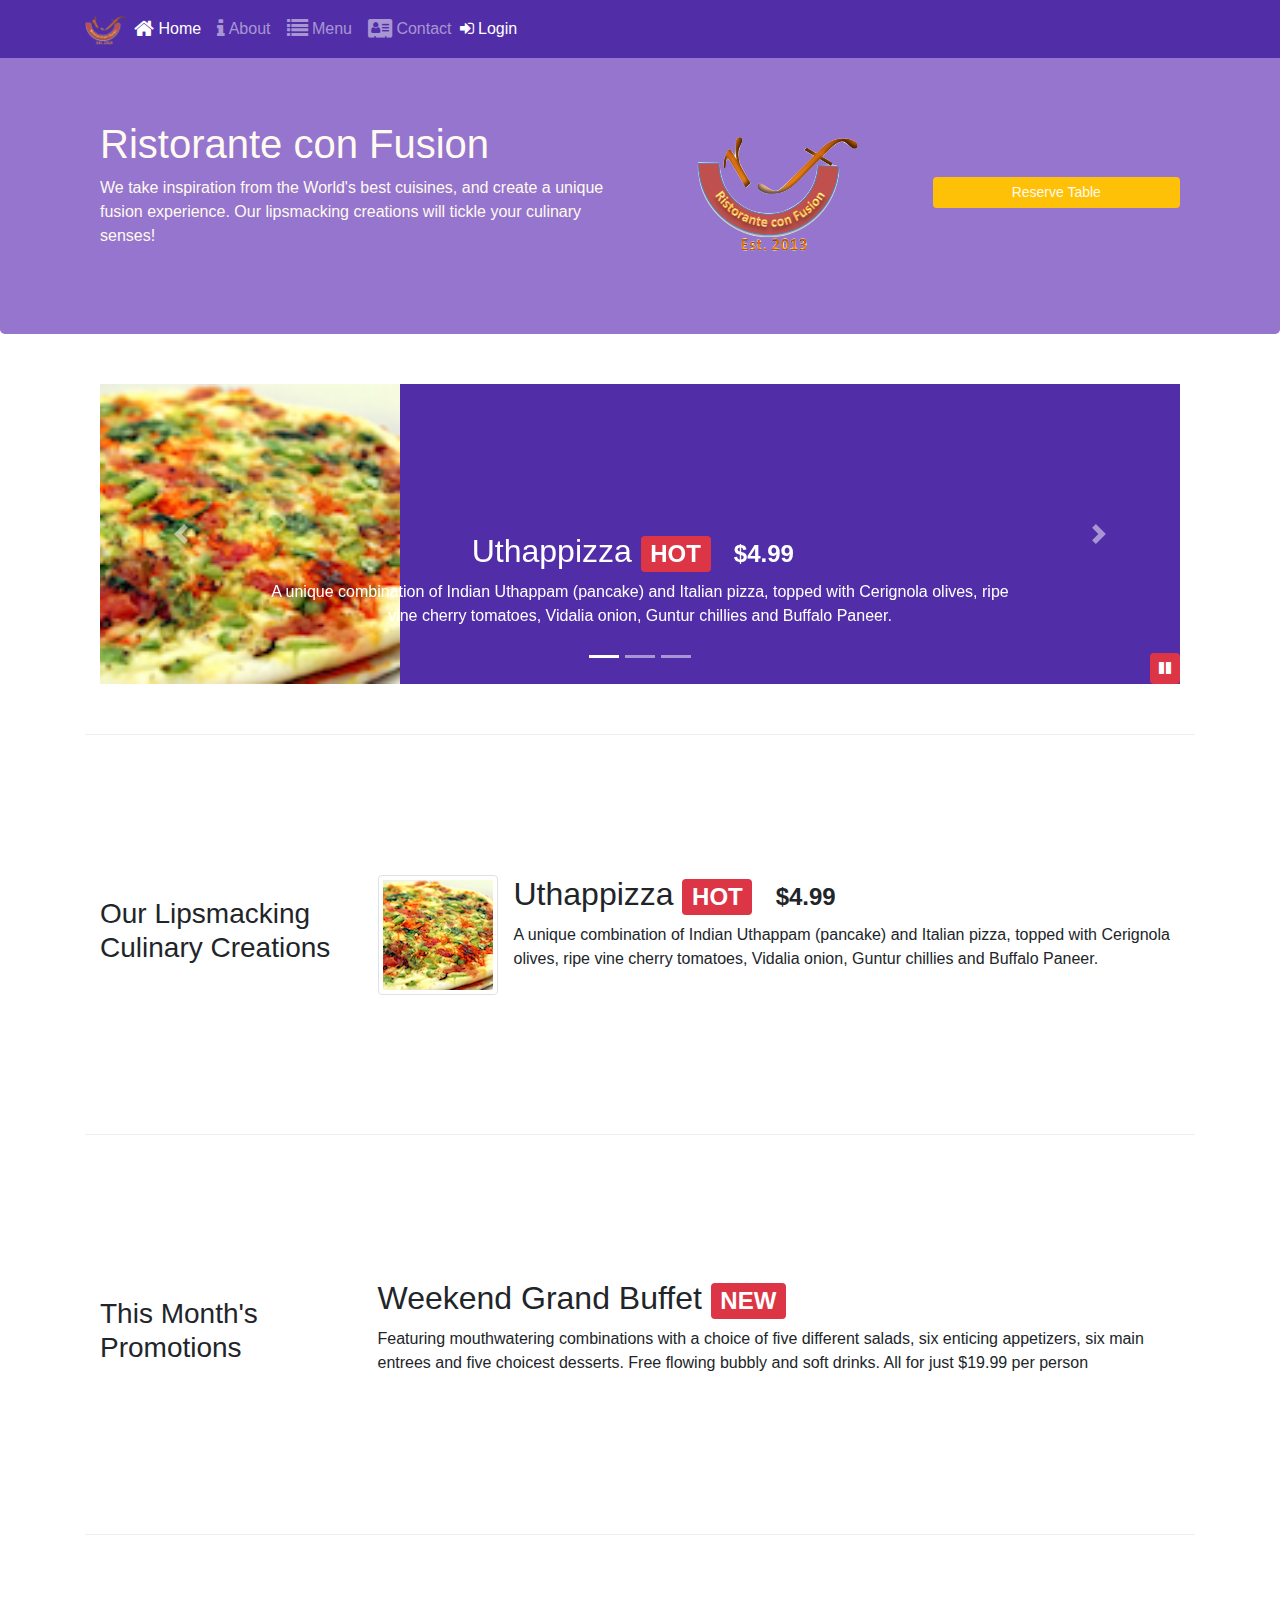
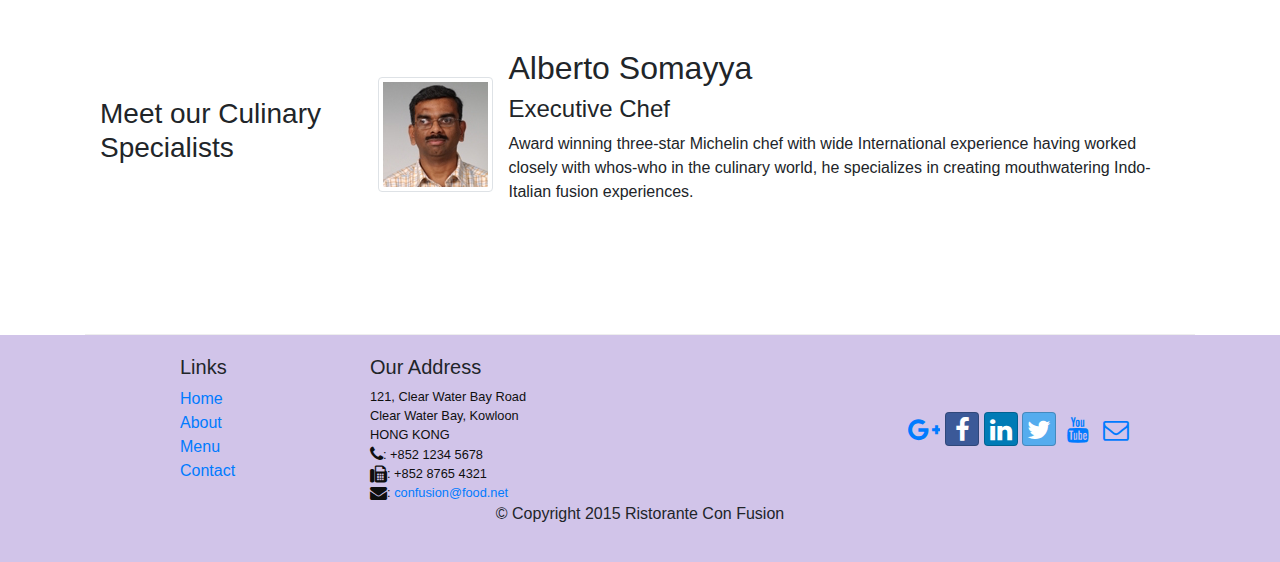
<file: index.html>
<!DOCTYPE html><html lang="en"><head><meta charset="utf-8"><meta name="viewport" content="width=device-width,initial-scale=1,shrink-to-fit=no"><meta http-equiv="x-ua-compatible" content="ie=edge"><link rel="stylesheet" href="css/main.css"></head><body><nav class="navbar navbar-dark navbar-expand-sm fixed-top" style="background-color:#512da8"><div class="container"><button class="navbar-toggler" type="button" data-toggle="collapse" data-target="#Navbar"><span class="navbar-toggler-icon"></span></button> <a class="navbar-brand mr-auto" href="#"><img src="img/logo.png" height="30" width="41"></a><div class="collapse navbar-collapse" id="Navbar"><ul class="navbar-nav mr-auto"><ul class="navbar-nav mr-auto"><li class="nav-item active"><a class="nav-link" href="#"><span class="fa fa-home fa-lg"></span> Home</a></li><li class="nav-item"><a class="nav-link" href="./aboutus.html"><span class="fa fa-info fa-lg"></span> About</a></li><li class="nav-item"><a class="nav-link" href="#"><span class="fa fa-list fa-lg"></span> Menu</a></li><li class="nav-item"><a class="nav-link" href="#"><span class="fa fa-address-card fa-lg"></span> Contact</a></li></ul><span class="navbar-text"><a data-toggle="modal" data-target="#loginModal"><span class="fa fa-sign-in"></span> Login</a></span></ul></div></div></nav><div id="loginModal" class="modal fade" role="dialog"><div class="modal-dialog modal-lg" role="content"><div class="modal-content"><div class="modal-header"><h4 class="modal-title">Login</h4><button type="button" class="close" data-dismiss="modal">&times;</button></div><div class="modal-body"><form class="form-inline"><div class="form-group"><label class="sr-only" for="exampleInputEmail3">Email address</label> <input type="email" class="form-control form-control-sm mr-1" id="exampleInputEmail3" placeholder="Enter email"></div><div class="form-group"><label class="sr-only" for="exampleInputPassword3">Password</label> <input type="password" class="form-control form-control-sm mr-1" id="exampleInputPassword3" placeholder="Password"></div><div class="form-check"><label class="form-check-label"><input class="form-check-input" type="checkbox"> Remember me</label></div></form></div><div class="modal-footer"><button type="button" class="btn btn-default btn-sm" data-dismiss="modal">Cancel</button> <button type="submit" class="btn btn-primary btn-sm">Sign in</button></div></div></div></div><header class="jumbotron"><div class="container"><div class="row row-header"><div class="col-12 col-sm-6"><h1>Ristorante con Fusion</h1><p>We take inspiration from the World's best cuisines, and create a unique fusion experience. Our lipsmacking creations will tickle your culinary senses!</p></div><div class="col col-sm align-self-center" style="text-align:center"><img src="img/logo.png" class="img-fluid"></div><div class="col-12 col-sm align-self-center" style="text-align:center"><a id="buttonReservation" type="button" class="btn btn-warning btn-sm btn-block" role="button">Reserve Table</a></div></div></div></header><div id="reservationFormModal" class="modal fade" role="dialog"><div class="modal-dialog modal-lg" role="content"><div class="modal-content"><div class="modal-header"><h4 class="modal-title">Reserve a table</h4><button type="button" class="close" data-dismiss="modal">&times;</button></div><div class="modal-body"><form><div class="form-group row"><label for="firstname" class="col-md-2 col-form-label">Number of Guests</label><div class="col-md-10"><div class="btn-group" data-toggle="buttons"><label class="btn btn-secondary active"><input type="radio" name="nbPeople" value="1" autocomplete="off" checked="checked"> 1</label> <label class="btn btn-secondary"><input type="radio" name="nbPeople" value="2" autocomplete="off"> 2</label> <label class="btn btn-secondary"><input type="radio" name="nbPeople" value="3" autocomplete="off"> 3</label> <label class="btn btn-secondary"><input type="radio" name="nbPeople" value="4" autocomplete="off"> 4</label> <label class="btn btn-secondary"><input type="radio" name="nbPeople" value="5" autocomplete="off"> 5</label> <label class="btn btn-secondary"><input type="radio" name="nbPeople" value="6" autocomplete="off"> 6</label></div></div></div><div class="form-group row"><label for="section" class="col-md-2 col-form-label">Section</label><div class="col-md-4"><div class="btn-group" data-toggle="buttons"><label class="btn btn-success active"><input type="radio" name="section" value="nonsmoking" autocomplete="off" checked="checked"> Non-Smoking</label> <label class="btn btn-danger"><input type="radio" name="section" value="smoking" autocomplete="off"> Smoking</label></div></div></div><div class="form-group row"><label for="lastname" class="col-md-2 col-form-label">Date and Time</label><div class="col-md-4"><div class="input-group"><span class="input-group-addon"><i class="fa fa-calendar" aria-hidden="true"></i></span> <input class="form-control" type="date" name="dateBooking" placeholder="Date"></div></div><div class="col-md-4"><div class="input-group"><span class="input-group-addon"><i class="fa fa-clock-o" aria-hidden="true"></i></span> <input class="form-control" type="hour" name="hourBooking" placeholder="Time"></div></div></div><div class="form-group row"><div class="offset-md-2 col-md-10"><button type="button" class="btn btn-default" data-dismiss="modal">Cancel</button> <button type="submit" class="btn btn-primary">Reserve</button></div></div></form></div></div></div></div><div class="container"><div class="row row-content"><div class="col"><div id="mycarousel" class="carousel slide" data-ride="carousel"><div class="carousel-inner" role="listbox"><div class="carousel-item active"><img class="d-block img-fluid" src="img/uthappizza.png" alt="Uthappizza"><div class="carousel-caption d-none d-md-block"><h2>Uthappizza <span class="badge badge-danger">HOT</span> <span class="badge badge-pill badge-default">$4.99</span></h2><p class="hidden-xs-down">A unique combination of Indian Uthappam (pancake) and Italian pizza, topped with Cerignola olives, ripe vine cherry tomatoes, Vidalia onion, Guntur chillies and Buffalo Paneer.</p></div></div><div class="carousel-item"><img class="d-block img-fluid" src="img/buffet.png" alt="Uthappizza"><div class="carousel-caption d-none d-md-block"><h2>Weekend Grand Buffet <span class="badge badge-danger">NEW</span></h2><p>Featuring mouthwatering combinations with a choice of five different salads, six enticing appetizers, six main entrees and five choicest desserts. Free flowing bubbly and soft drinks. All for just $19.99 per person</p></div></div><div class="carousel-item"><img class="d-block img-fluid" src="img/alberto.png" alt="Alberto"><div class="carousel-caption d-none d-md-block"><h2>Alberto Somayya</h2><h4>Executive Chef</h4><p class="hidden-xs-down">Award winning three-star Michelin chef with wide International experience having worked closely with whos-who in the culinary world, he specializes in creating mouthwatering Indo-Italian fusion experiences.</p></div></div></div><ol class="carousel-indicators"><li data-target="#mycarousel" data-slide-to="0" class="active"></li><li data-target="#mycarousel" data-slide-to="1"></li><li data-target="#mycarousel" data-slide-to="2"></li></ol><a class="carousel-control-prev" href="#mycarousel" role="button" data-slide="prev"><span class="carousel-control-prev-icon"></span> </a><a class="carousel-control-next" href="#mycarousel" role="button" data-slide="next"><span class="carousel-control-next-icon"></span> </a><button class="btn btn-danger btn-sm" id="carousel-button"><span id="carousel-button-icon" class="fa fa-pause"></span></button></div></div></div><div class="row row-content align-items-center"><div class="col-sm-4 col-md-3 flex-last"><h3>Our Lipsmacking Culinary Creations</h3></div><div class="col-sm col-md flex-first"><div class="media"><img class="d-flex mr-3 img-thumbnail align-self-center" src="img/uthappizza.png" alt="Uthappizza"><div class="media-body"><h2 class="mt-0">Uthappizza <span class="badge badge-danger">HOT</span> <span class="badge badge-pill badge-default">$4.99</span></h2><p class="hidden-xs-down">A unique combination of Indian Uthappam (pancake) and Italian pizza, topped with Cerignola olives, ripe vine cherry tomatoes, Vidalia onion, Guntur chillies and Buffalo Paneer.</p></div></div></div></div><div class="row row-content align-items-center"><div class="col-sm-4 col-md-3"><h3>This Month's Promotions</h3></div><div class="col-sm col-md"><h2>Weekend Grand Buffet <span class="badge badge-danger">NEW</span></h2><p>Featuring mouthwatering combinations with a choice of five different salads, six enticing appetizers, six main entrees and five choicest desserts. Free flowing bubbly and soft drinks. All for just $19.99 per person</p></div></div><div class="row row-content align-items-center"><div class="col-sm-4 col-md-3 flex-last"><h3>Meet our Culinary Specialists</h3></div><div class="col-sm col-md flex-first"><div class="media"><img class="d-flex mr-3 img-thumbnail align-self-center" src="img/alberto.png" alt="Alberto Somayya"><div class="media-body"><h2 class="mt-0">Alberto Somayya</h2><h4>Executive Chef</h4><p class="hidden-xs-down">Award winning three-star Michelin chef with wide International experience having worked closely with whos-who in the culinary world, he specializes in creating mouthwatering Indo-Italian fusion experiences.</p></div></div></div></div></div><footer class="footer"><div class="container"><div class="row"><div class="col-5 offset-1 col-sm-2"><h5>Links</h5><ul class="list-unstyled"><li><a href="#">Home</a></li><li><a href="./aboutus.html">About</a></li><li><a href="#">Menu</a></li><li><a href="./contactus.html">Contact</a></li></ul></div><div class="col-6 col-sm-5"><h5>Our Address</h5><address>121, Clear Water Bay Road<br>Clear Water Bay, Kowloon<br>HONG KONG<br><i class="fa fa-phone fa-lg"></i>: +852 1234 5678<br><i class="fa fa-fax fa-lg"></i>: +852 8765 4321<br><i class="fa fa-envelope fa-lg"></i>: <a href="mailto:confusion@food.net">confusion@food.net</a></address></div><div class="col col-sm-4 align-self-center"><div style="text-align:center"><a class="btn btn-social-icon btn-google-plus" href="http://google.com/+"><i class="fa fa-google-plus"></i></a> <a class="btn btn-social-icon btn-facebook" href="http://www.facebook.com/profile.php?id="><i class="fa fa-facebook"></i></a> <a class="btn btn-social-icon btn-linkedin" href="http://www.linkedin.com/in/"><i class="fa fa-linkedin"></i></a> <a class="btn btn-social-icon btn-twitter" href="http://twitter.com/"><i class="fa fa-twitter"></i></a> <a class="btn btn-social-icon btn-youtube" href="http://youtube.com/"><i class="fa fa-youtube"></i></a> <a class="btn btn-social-icon" href="mailto:"><i class="fa fa-envelope-o"></i></a></div></div></div><div class="row justify-content-center"><div class="col-auto"><p>© Copyright 2015 Ristorante Con Fusion</p></div></div></div></footer><script src="js/main.js"></script></body></html>
</file>
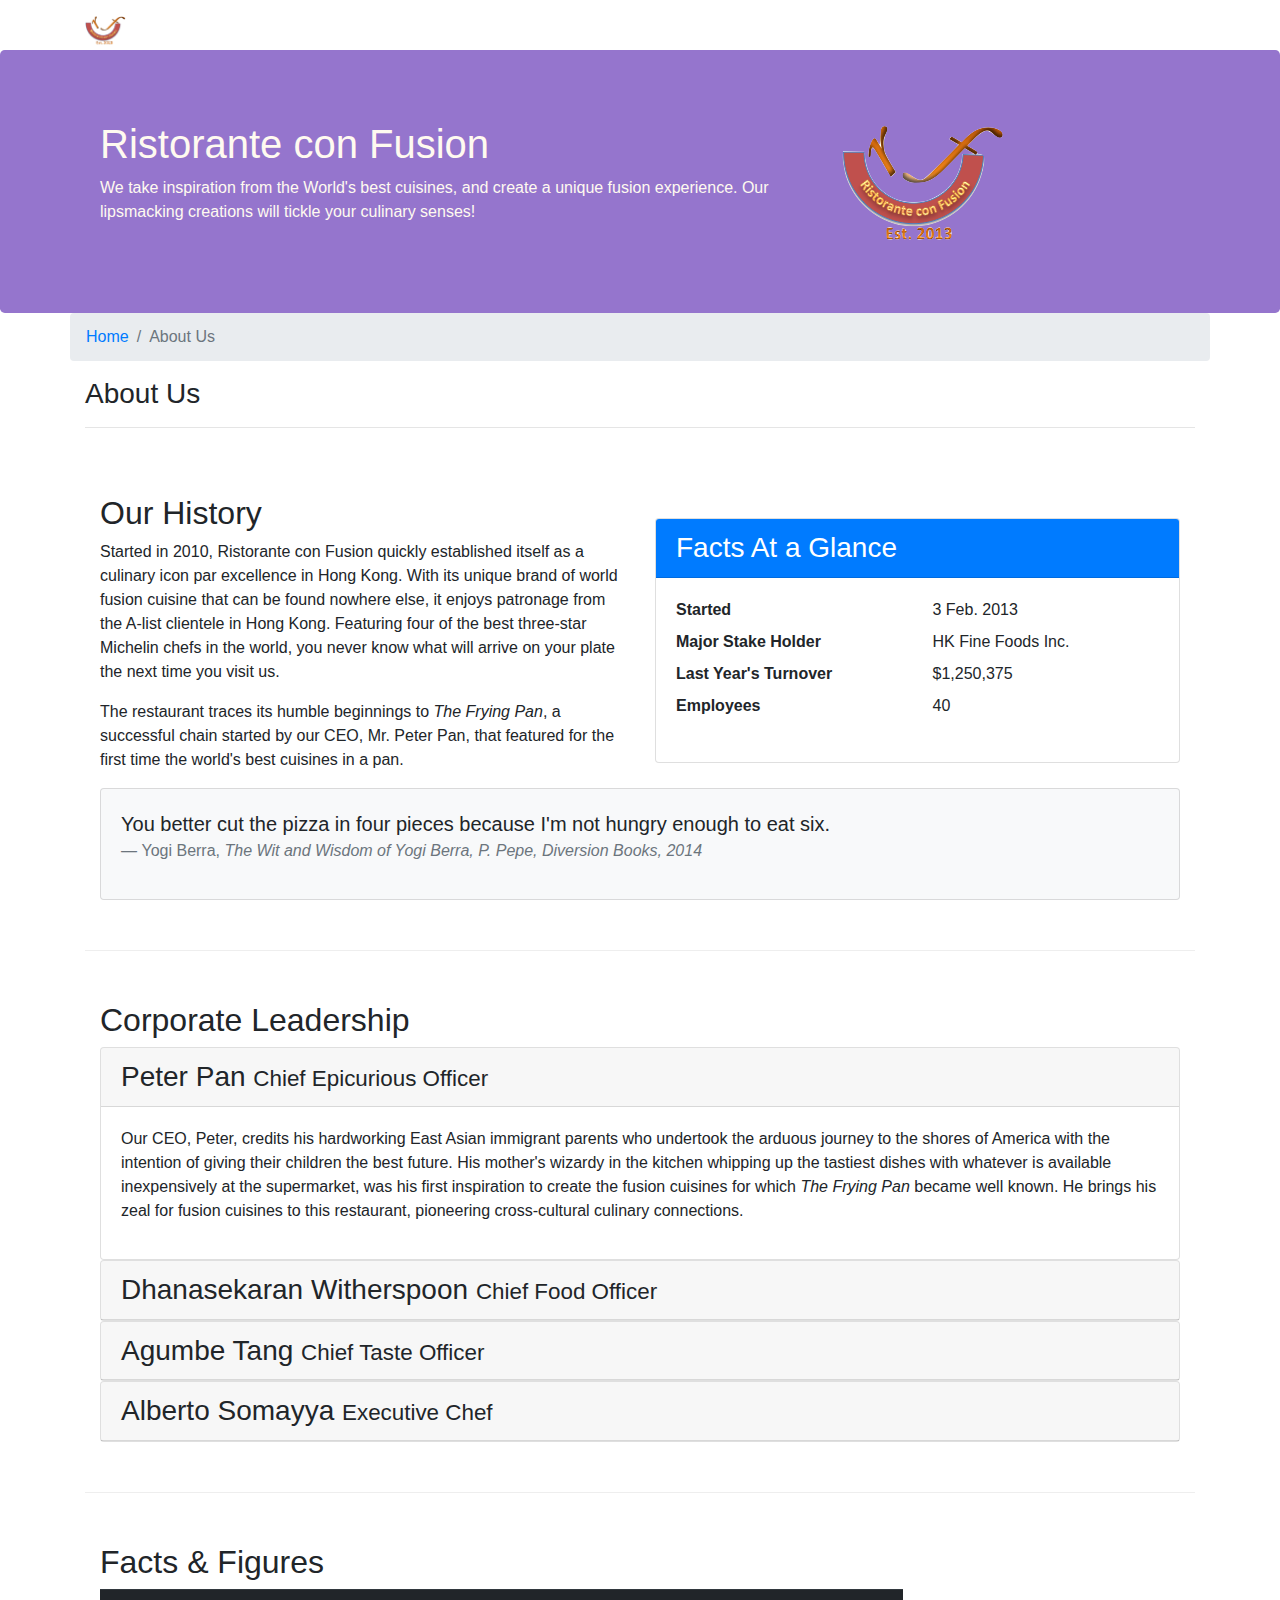
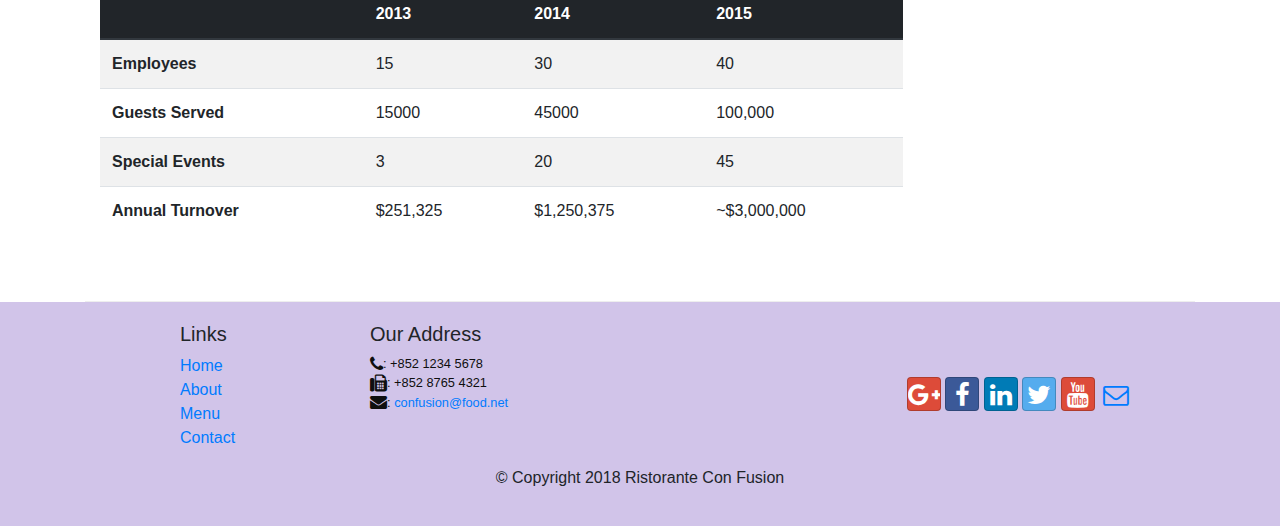
<file: aboutus.html>
<!DOCTYPE html><html lang="en"><head><meta charset="utf-8"><meta name="viewport" content="width=device-width,initial-scale=1,shrink-to-fit=no"><meta http-equiv="x-ua-compatible" content="ie=edge"><link rel="stylesheet" href="css/main.css"><title>Ristorante Con Fusion: About Us</title></head><body><nav class="navbar navbar-dark navbar-expand-sm fixed-top"><div class="container"><button class="navbar-toggler" type="button" data-toggle="collapse" data-target="#Navbar"><span class="navbar-toggler-icon"></span></button> <a class="navbar-brand mr-auto" href="./index.html"><img src="img/logo.png" height="30" width="41"></a><div class="collapse navbar-collapse" id="Navbar"><ul class="navbar-nav mr-auto"><ul class="navbar-nav mr-auto"><li class="nav-item"><a class="nav-link" href="./index.html"><span class="fa fa-home fa-lg"></span> Home</a></li><li class="nav-item active"><a class="nav-link" href="#"><span class="fa fa-info fa-lg"></span> About</a></li><li class="nav-item"><a class="nav-link" href="#"><span class="fa fa-list fa-lg"></span> Menu</a></li><li class="nav-item"><a class="nav-link" href="./contactus.html"><span class="fa fa-address-card fa-lg"></span> Contact</a></li></ul></ul></div></div></nav><header class="jumbotron"><div class="container"><div class="row row-header"><div class="col-12 col-sm-8"><h1>Ristorante con Fusion</h1><p>We take inspiration from the World's best cuisines, and create a unique fusion experience. Our lipsmacking creations will tickle your culinary senses!</p></div><div class="col-12 col-sm align-self-center"><img src="img/logo.png" class="img-fluid"></div></div></div></header><div class="container"><div class="row"><ol class="col-12 breadcrumb"><li class="breadcrumb-item"><a href="./index.html">Home</a></li><li class="breadcrumb-item active">About Us</li></ol><div class="col-12"><h3>About Us</h3><hr></div></div><div class="row row-content align-items-center"><div class="col-12 col-sm-6"><h2>Our History</h2><p>Started in 2010, Ristorante con Fusion quickly established itself as a culinary icon par excellence in Hong Kong. With its unique brand of world fusion cuisine that can be found nowhere else, it enjoys patronage from the A-list clientele in Hong Kong. Featuring four of the best three-star Michelin chefs in the world, you never know what will arrive on your plate the next time you visit us.</p><p>The restaurant traces its humble beginnings to <em>The Frying Pan</em>, a successful chain started by our CEO, Mr. Peter Pan, that featured for the first time the world's best cuisines in a pan.</p></div><div class="col-12 col-sm-6"><div class="card"><h3 class="card-header bg-primary text-white">Facts At a Glance</h3><div class="card-body"><dl class="row"><dt class="col-6">Started</dt><dd class="col-6">3 Feb. 2013</dd><dt class="col-6">Major Stake Holder</dt><dd class="col-6">HK Fine Foods Inc.</dd><dt class="col-6">Last Year's Turnover</dt><dd class="col-6">$1,250,375</dd><dt class="col-6">Employees</dt><dd class="col-6">40</dd></dl></div></div></div><div class="col-12"><div class="card card-body bg-light"><blockquote class="blockquote"><p class="mb-0">You better cut the pizza in four pieces because I'm not hungry enough to eat six.</p><footer class="blockquote-footer">Yogi Berra, <cite title="Source Title">The Wit and Wisdom of Yogi Berra, P. Pepe, Diversion Books, 2014</cite></footer></blockquote></div></div></div><div class="row row-content"><div class="col-12"><h2>Corporate Leadership</h2><div id="accordion"><div class="card"><div class="card-header" role="tab" id="peterhead"><h3 class="mb-0"><a data-toggle="collapse" data-target="#peter">Peter Pan <small>Chief Epicurious Officer</small></a></h3></div><div class="collapse show" id="peter" data-parent="#accordion"><div class="card-body"><p class="d-none d-sm-block">Our CEO, Peter, credits his hardworking East Asian immigrant parents who undertook the arduous journey to the shores of America with the intention of giving their children the best future. His mother's wizardy in the kitchen whipping up the tastiest dishes with whatever is available inexpensively at the supermarket, was his first inspiration to create the fusion cuisines for which <em>The Frying Pan</em> became well known. He brings his zeal for fusion cuisines to this restaurant, pioneering cross-cultural culinary connections.</p></div></div></div><div class="card"><div class="card-header" role="tab" id="dannyhead"><h3 class="mb-0"><a class="collapsed" data-toggle="collapse" data-target="#danny">Dhanasekaran Witherspoon <small>Chief Food Officer</small></a></h3></div><div class="collapse" id="danny" data-parent="#accordion"><div class="card-body"><p class="d-none d-sm-block">Our CFO, Danny, as he is affectionately referred to by his colleagues, comes from a long established family tradition in farming and produce. His experiences growing up on a farm in the Australian outback gave him great appreciation for varieties of food sources. As he puts it in his own words, <em>Everything that runs, wins, and everything that stays, pays!</em></p></div></div></div><div class="card"><div class="card-header" role="tab" id="agumbehead"><h3 class="mb-0"><a class="collapsed" data-toggle="collapse" data-target="#agumbe">Agumbe Tang <small>Chief Taste Officer</small></a></h3></div><div class="collapse" id="agumbe" data-parent="#accordion"><div class="card-body"><p class="d-none d-sm-block">Blessed with the most discerning gustatory sense, Agumbe, our CTO, personally ensures that every dish that we serve meets his exacting tastes. Our chefs dread the tongue lashing that ensues if their dish does not meet his exacting standards. He lives by his motto, <em>You click only if you survive my lick.</em></p></div></div></div><div class="card"><div class="card-header" role="tab" id="albertohead"><h3 class="mb-0"><a class="collapsed" data-toggle="collapse" data-target="#alberto">Alberto Somayya <small>Executive Chef</small></a></h3></div><div class="collapse" id="alberto" data-parent="#accordion"><div class="card-body"><p class="d-none d-sm-block">Award winning three-star Michelin chef with wide International experience having worked closely with whos-who in the culinary world, he specializes in creating mouthwatering Indo-Italian fusion experiences. He says, <em>Put together the cuisines from the two craziest cultures, and you get a winning hit! Amma Mia!</em></p></div></div></div></div></div></div><div class="row row-content"><div class="col-12 col-sm-9"><h2>Facts &amp; Figures</h2><div class="table-responsive"><table class="table table-striped"><thead class="thead-dark"><tr><th>&nbsp;</th><th>2013</th><th>2014</th><th>2015</th></tr></thead><tbody><tr><th>Employees</th><td>15</td><td>30</td><td>40</td></tr><tr><th>Guests Served</th><td>15000</td><td>45000</td><td>100,000</td></tr><tr><th>Special Events</th><td>3</td><td>20</td><td>45</td></tr><tr><th>Annual Turnover</th><td>$251,325</td><td>$1,250,375</td><td>~$3,000,000</td></tr></tbody></table></div></div><div class="col-12 col-sm-3"></div></div></div><footer class="footer"><div class="container"><div class="row"><div class="col-6 offset-1 col-sm-2"><h5>Links</h5><ul class="list-unstyled"><li><a href="./index.html">Home</a></li><li><a href="#">About</a></li><li><a href="#">Menu</a></li><li><a href="#">Contact</a></li></ul></div><div class="col-6 col-sm-5"><h5>Our Address</h5><address><i class="fa fa-phone fa-lg"></i>: +852 1234 5678<br><i class="fa fa-fax fa-lg"></i>: +852 8765 4321<br><i class="fa fa-envelope fa-lg"></i>: <a href="mailto:confusion@food.net">confusion@food.net</a></address></div><div class="col col-sm-4 align-self-center"><div class="text-center"><a class="btn btn-social-icon btn-google" href="http://google.com/+"><i class="fa fa-google-plus"></i></a> <a class="btn btn-social-icon btn-facebook" href="http://www.facebook.com/profile.php?id="><i class="fa fa-facebook"></i></a> <a class="btn btn-social-icon btn-linkedin" href="http://www.linkedin.com/in/"><i class="fa fa-linkedin"></i></a> <a class="btn btn-social-icon btn-twitter" href="http://twitter.com/"><i class="fa fa-twitter"></i></a> <a class="btn btn-social-icon btn-google" href="http://youtube.com/"><i class="fa fa-youtube"></i></a> <a class="btn btn-social-icon" href="mailto:"><i class="fa fa-envelope-o"></i></a></div></div></div><div class="row justify-content-center"><div class="col-auto"><p>© Copyright 2018 Ristorante Con Fusion</p></div></div></div></footer><script src="js/main.js"></script></body></html>
</file>
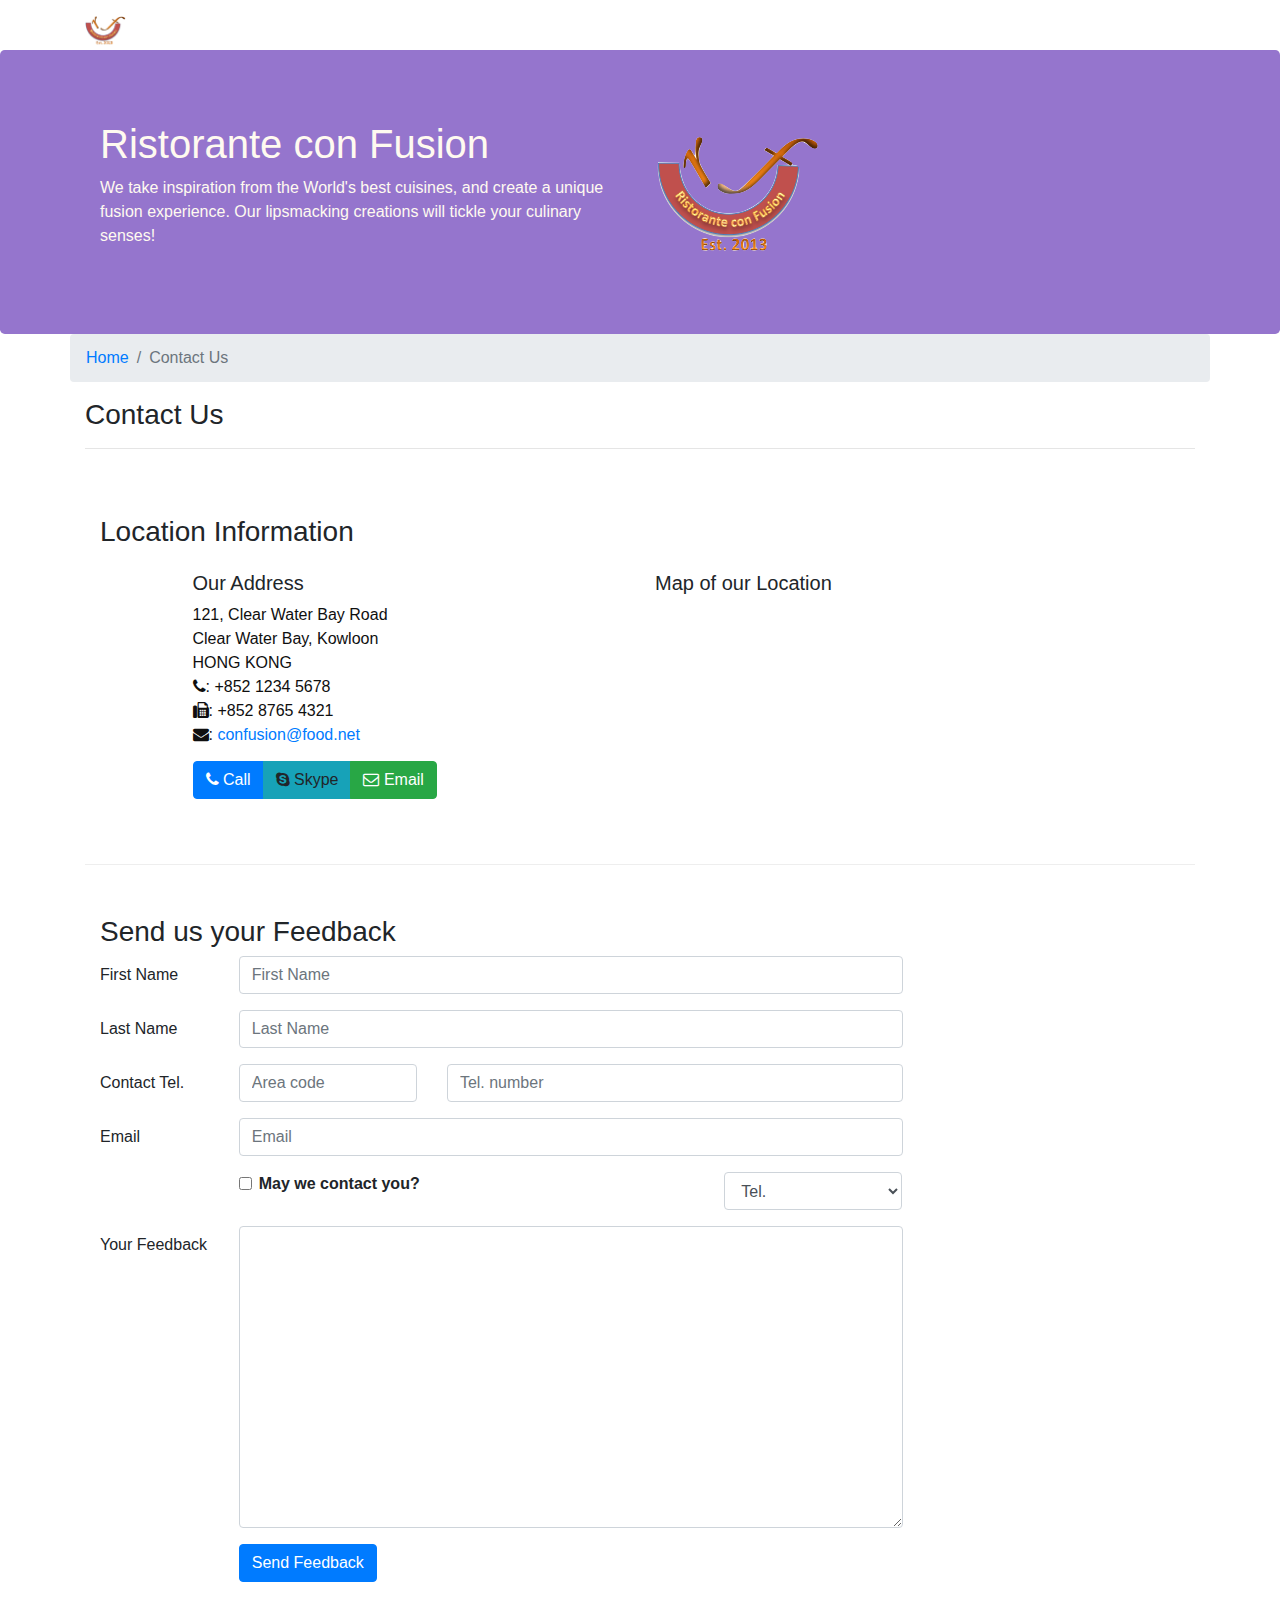
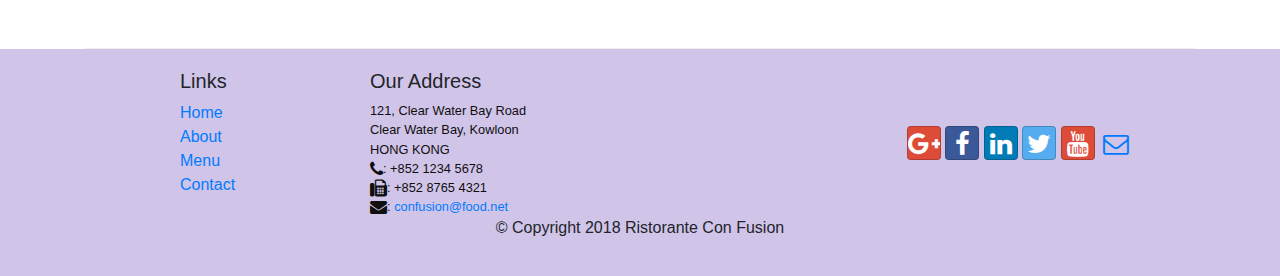
<file: contactus.html>
<!DOCTYPE html><html lang="en"><head><title>Ristorante Con Fusion: About Us</title><meta charset="utf-8"><meta name="viewport" content="width=device-width,initial-scale=1,shrink-to-fit=no"><meta http-equiv="x-ua-compatible" content="ie=edge"><link rel="stylesheet" href="css/main.css"></head><body><nav class="navbar navbar-dark navbar-expand-sm fixed-top"><div class="container"><button class="navbar-toggler" type="button" data-toggle="collapse" data-target="#Navbar"><span class="navbar-toggler-icon"></span></button> <a class="navbar-brand" href="#"><img src="img/logo.png" height="30" width="41"></a><div class="collapse navbar-collapse" id="Navbar"><ul class="navbar-nav mr-auto"><li class="nav-item"><a class="nav-link" href="./index.html"><span class="fa fa-home fa-lg"></span> Home</a></li><li class="nav-item"><a class="nav-link" href="./aboutus.html"><span class="fa fa-info fa-lg"></span> About</a></li><li class="nav-item"><a class="nav-link" href="#"><span class="fa fa-list fa-lg"></span> Menu</a></li><li class="nav-item active"><a class="nav-link" href="#"><span class="fa fa-address-card fa-lg"></span> Contact</a></li></ul></div></div></nav><header class="jumbotron"><div class="container"><div class="row row-header"><div class="col-12 col-sm-6"><h1>Ristorante con Fusion</h1><p>We take inspiration from the World's best cuisines, and create a unique fusion experience. Our lipsmacking creations will tickle your culinary senses!</p></div><div class="col-12 col-sm align-self-center"><img src="img/logo.png" class="img-fluid"></div></div></div></header><div class="container"><div class="row"><ol class="col-12 breadcrumb"><li class="breadcrumb-item"><a href="./index.html">Home</a></li><li class="breadcrumb-item active">Contact Us</li></ol><div class="col-12"><h3>Contact Us</h3><hr></div></div><div class="row row-content"><div class="col-12"><h3>Location Information</h3></div><div class="col-12 col-sm-4 offset-sm-1"><h5>Our Address</h5><address style="font-size:100%">121, Clear Water Bay Road<br>Clear Water Bay, Kowloon<br>HONG KONG<br><i class="fa fa-phone"></i>: +852 1234 5678<br><i class="fa fa-fax"></i>: +852 8765 4321<br><i class="fa fa-envelope"></i>: <a href="mailto:confusion@food.net">confusion@food.net</a></address></div><div class="col-12 col-sm-6 offset-sm-1"><h5>Map of our Location</h5></div><div class="col-12 col-sm-11 offset-sm-1"><div class="btn-group" role="group"><a role="button" class="btn btn-primary" href="tel:+85212345678"><i class="fa fa-phone"></i> Call</a> <a role="button" class="btn btn-info"><i class="fa fa-skype"></i> Skype</a> <a role="button" class="btn btn-success" href="mailto:confusion@food.net"><i class="fa fa-envelope-o"></i> Email</a></div></div></div><div class="row row-content"><div class="col-12"><h3>Send us your Feedback</h3></div><div class="col-12 col-md-9"><form><div class="form-group row"><label for="firstname" class="col-md-2 col-form-label">First Name</label><div class="col-md-10"><input type="text" class="form-control" id="firstname" name="firstname" placeholder="First Name"></div></div><div class="form-group row"><label for="lastname" class="col-md-2 col-form-label">Last Name</label><div class="col-md-10"><input type="text" class="form-control" id="lastname" name="lastname" placeholder="Last Name"></div></div><div class="form-group row"><label for="telnum" class="col-12 col-md-2 col-form-label">Contact Tel.</label><div class="col-5 col-md-3"><input type="tel" class="form-control" id="areacode" name="areacode" placeholder="Area code"></div><div class="col-7 col-md-7"><input type="tel" class="form-control" id="telnum" name="telnum" placeholder="Tel. number"></div></div><div class="form-group row"><label for="emailid" class="col-md-2 col-form-label">Email</label><div class="col-md-10"><input type="email" class="form-control" id="emailid" name="emailid" placeholder="Email"></div></div><div class="form-group row"><div class="col-md-6 offset-md-2"><div class="form-check"><input type="checkbox" class="form-check-input" name="approve" id="approve"> <label class="form-check-label" for="approve"><strong>May we contact you?</strong></label></div></div><div class="col-md-3 offset-md-1"><select class="form-control"><option>Tel.</option><option>Email</option></select></div></div><div class="form-group row"><label for="feedback" class="col-md-2 col-form-label">Your Feedback</label><div class="col-md-10"><textarea class="form-control" id="feedback" name="feedback" rows="12"></textarea></div></div><div class="form-group row"><div class="offset-md-2 col-md-10"><button type="submit" class="btn btn-primary">Send Feedback</button></div></div></form></div><div class="col-12 col-md"></div></div></div><footer class="footer"><div class="container"><div class="row"><div class="col-4 offset-1 col-sm-2"><h5>Links</h5><ul class="list-unstyled"><li><a href="./index.html">Home</a></li><li><a href="./aboutus.html">About</a></li><li><a href="#">Menu</a></li><li><a href="#">Contact</a></li></ul></div><div class="col-7 col-sm-5"><h5>Our Address</h5><address>121, Clear Water Bay Road<br>Clear Water Bay, Kowloon<br>HONG KONG<br><i class="fa fa-phone fa-lg"></i>: +852 1234 5678<br><i class="fa fa-fax fa-lg"></i>: +852 8765 4321<br><i class="fa fa-envelope fa-lg"></i>: <a href="mailto:confusion@food.net">confusion@food.net</a></address></div><div class="col-12 col-sm-4 align-self-center"><div class="text-center"><a class="btn btn-social-icon btn-google" href="http://google.com/+"><i class="fa fa-google-plus"></i></a> <a class="btn btn-social-icon btn-facebook" href="http://www.facebook.com/profile.php?id="><i class="fa fa-facebook"></i></a> <a class="btn btn-social-icon btn-linkedin" href="http://www.linkedin.com/in/"><i class="fa fa-linkedin"></i></a> <a class="btn btn-social-icon btn-twitter" href="http://twitter.com/"><i class="fa fa-twitter"></i></a> <a class="btn btn-social-icon btn-google" href="http://youtube.com/"><i class="fa fa-youtube"></i></a> <a class="btn btn-social-icon" href="mailto:"><i class="fa fa-envelope-o"></i></a></div></div></div><div class="row justify-content-center"><div class="col-auto"><p>© Copyright 2018 Ristorante Con Fusion</p></div></div></div></footer><script src="js/main.js"></script></body></html>
</file>
